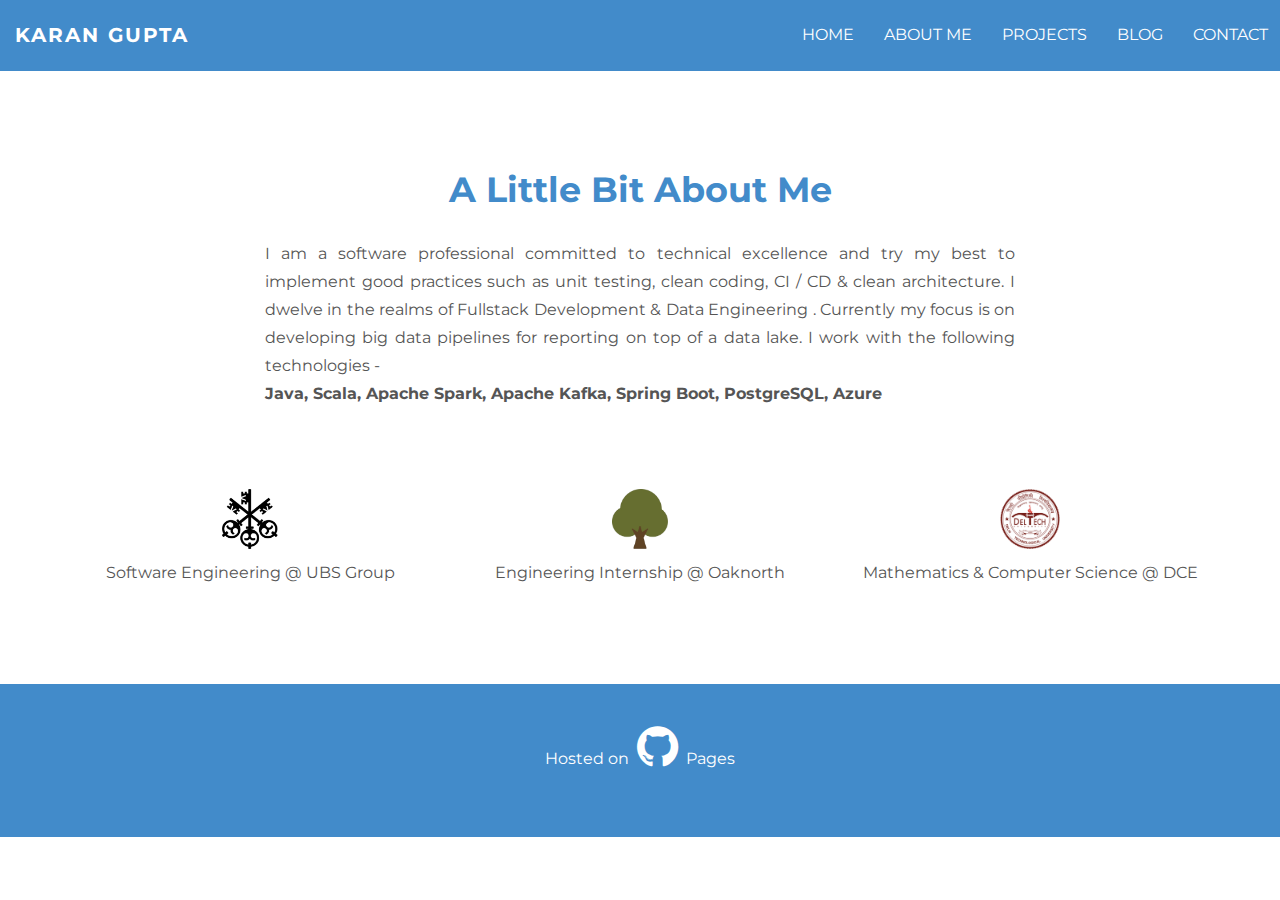
<file: about.html>
<!DOCTYPE html>
<html lang="en">

<head>
	<meta charset="utf-8">
	<meta http-equiv="X-UA-Compatible" content="IE=edge">
	<meta name="viewport" content="width=device-width, initial-scale=1.0">
	<meta name="description" content="">
	<meta name="author" content="">
	<link rel="shortcut icon" href="favicon.ico">
	<title>Karan Gupta</title>
	<link href="assets/css/bootstrap.css" rel="stylesheet">
	<link href="assets/css/main.css" rel="stylesheet">
	<link href="assets/css/font-awesome.css" rel="stylesheet">
</head>
<body>
	<div class="container">
	<div class="navbar navbar-inverse navbar-static-top">	
			<div class="navbar-header">
				<button name="navtog" type="button" class="navbar-toggle" data-toggle="collapse" data-target=".navbar-collapse">
					<span class="icon-bar"></span>
					<span class="icon-bar"></span>
					<span class="icon-bar"></span>
				</button>
				<a class="navbar-brand" href="index.html">
					 Karan Gupta

				</a>
			</div>
			<div class="navbar-collapse collapse">
				<ul class="nav navbar-nav navbar-right">
					<li>
						<a href="index.html">Home</a>
					</li>
					<li>
						<a href="about.html">About Me</a>
					</li>
					<li>
						<a href="projects.html">Projects</a>
					</li>
					<li>
                        <a href="blog.html">Blog</a>
                    </li>
					<li>
						<a href="contact.html">Contact</a>
					</li>
					
					<li>
						&nbsp;&nbsp;&nbsp;
					</li>
				</ul>
			</div>
		</div>
	</div>
    <div id="tech">
        <div class="container pt">
            <div class="row">
                <div class="col-lg-8 col-lg-offset-2">
                    <br>
                    <br>
                    <br>
                    <br>
                    <h1>A Little Bit About Me</h1>
                </div>
            </div>
                <div class="row">
                    <div class="col-lg-8 col-lg-offset-2">
                        <p style="text-align: justify;">I am a software professional committed to technical excellence and try my best to implement 
                            good practices such as unit testing, clean coding, 
                            CI / CD & clean architecture. I dwelve in the realms 
                            of Fullstack Development & Data Engineering . Currently my focus is on
                            developing big data pipelines for reporting on top of a data lake. I work with the following technologies - <br>
                            <b>Java, Scala, Apache Spark, Apache Kafka, Spring Boot, PostgreSQL, Azure</b><br>
                        
                        </p>
                    </div>
                </div>
                <br>
                <br>
                <div class="row">
                    <div class="col-lg-4">
                        <img src="assets/img/experience/ubs.png" height="60px" width="auto" alt="UBS AG" title="UBS AG" style="margin: 10px;">
                        <br><p>Software Engineering @ UBS Group</p>
                    </div>
                    <div class="col-lg-4">
                        <img src="assets/img/experience/oaknorth.png" height="60px" width="auto" alt="Oaknorth" title="Oaknorth" style="margin: 10px;">
                        <br><p>Engineering Internship @ Oaknorth</p>
                    </div>
                    <div class="col-lg-4">
                        <img src="assets/img/experience/education.png" height="60px" width="auto" alt="DCE" title="DCE" style="margin: 10px;">
                        <br><p>Mathematics & Computer Science @ DCE</p>
                    </div>
                </div>
            <br>
        </div>
    </div>
		
		<div id="footer">
			<div class="container">
				<div class="row centered">
					<p>Hosted on &nbsp;<i class="fa fa-github fa-3x"></i>&nbsp; Pages</p>
				</div>
			</div>
		</div>
		<script src="https://code.jquery.com/jquery-1.10.2.min.js"></script>
		<script src="https://cdnjs.cloudflare.com/ajax/libs/twitter-bootstrap/3.1.0/js/bootstrap.min.js" integrity="sha256-A783Hjykc5z+a+ph8BJrfLuU5HE+lwZR+azVrLPZ45k=" crossorigin="anonymous"></script>

	
</body>
</html>
</file>
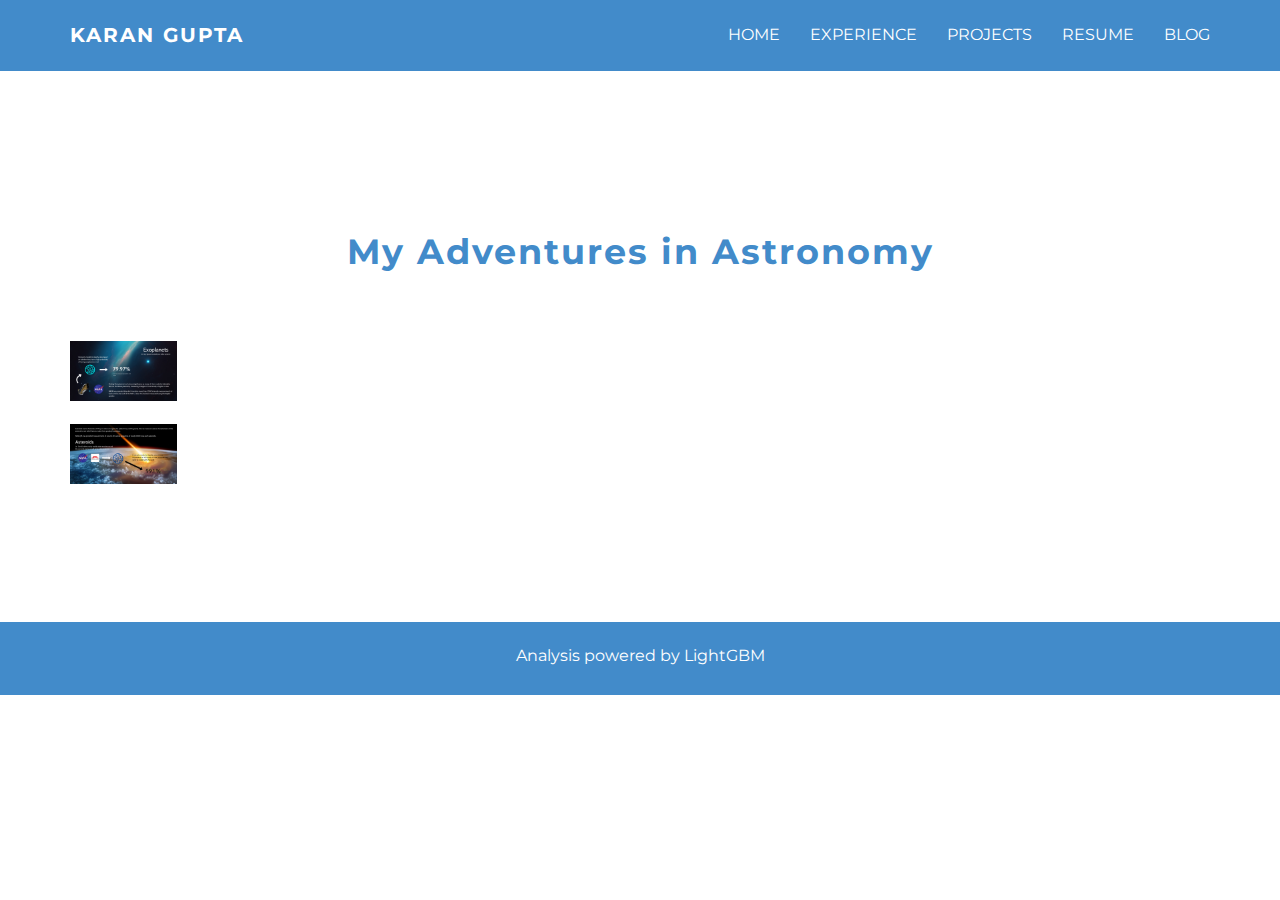
<file: astronomy.html>
<!DOCTYPE html>
<html lang="en">

<head>
	<meta charset="utf-8">
	<meta http-equiv="X-UA-Compatible" content="IE=edge">
	<meta name="viewport" content="width=device-width, initial-scale=1.0">
	<meta name="description" content="">
	<meta name="author" content="">
	<link rel="shortcut icon" href="favicon.ico">
	<title>Karan Gupta</title>
	<link href="assets/css/bootstrap.css" rel="stylesheet">
	<link href="assets/css/main.css" rel="stylesheet">
	<link href="assets/css/font-awesome.css" rel="stylesheet">
	<script src="https://code.jquery.com/jquery-1.10.2.min.js"></script>
	
</head>

<body>
	<div class="navbar navbar-inverse navbar-static-top">
		<div class="container">
			<div class="navbar-header">
				<button type="button" class="navbar-toggle" data-toggle="collapse" data-target=".navbar-collapse">
					<span class="icon-bar"></span>
					<span class="icon-bar"></span>
					<span class="icon-bar"></span>
				</button>
				<a class="navbar-brand" href="index.html">KARAN GUPTA</a>
			</div>
			<div class="navbar-collapse collapse">
				<ul class="nav navbar-nav navbar-right">
					
					<li>
						<a href="#ww">Home</a>
					</li>
					<li>
						<a href="#exp">Experience</a>
						
					<li>
						<a href="#projects">Projects</a>
					</li>
					<li>
						<a href="https://drive.google.com/file/d/0B3jKXtQgjy_7RzNjZFBQbjNWZW8/view">Resume</a>
					</li>
					<li>
						<a href="https://medium.com/@compscikaran">Blog</a>
					</li>
					
					
				</ul>
			</div>
		</div>
	</div>

		<br>
		<br>
		<br>
<div id="ww">
		<div class="container">
			<div class="row">
				<div class="col-lg-8 col-lg-offset-2 centered">
					<br>
					<br>
					<h1 class="nametag">My Adventures in Astronomy</h1>
				</div>
			</div>
			<div class="row">
				<div class="col-lg-12">
					<a href="https://github.com/compscikaran/exoplanethunting">
					<img class="img-responsive" src="assets/img/exoplanets.png" alt="" />
					</a>
				</div>
			</div>
			<br>
			<div class="row">
				<div class="col-lg-12">
					<a href="https://github.com/compscikaran/asteroidrisk">
					<img class="img-responsive" src="assets/img/asteroids.png" alt="" />
					</a>
				</div>
			</div>			
		</div>
</div>
		
		<br>
		<br>
		<br>
		<div id="footer">
			<div class="container">
				<div class="row">
					<p style="text-align:center"> Analysis powered by LightGBM </p>
				</div>
				
			</div>
		</div>
		<script src="assets/js/bootstrap.min.js"></script>
		<script>
			$(function () {
				$('a[href*=#]:not([href=#])').click(function () {
					if (location.pathname.replace(/^\//, '') == this.pathname.replace(/^\//, '') && location.hostname == this.hostname) {
						var target = $(this.hash);
						target = target.length ? target : $('[name=' + this.hash.slice(1) + ']');
						if (target.length) {
							$('html,body').animate({
								scrollTop: target.offset().top
							}, 500);
							return false;
						}
					}
				});
			});
		</script>
</body>

</html>
</file>
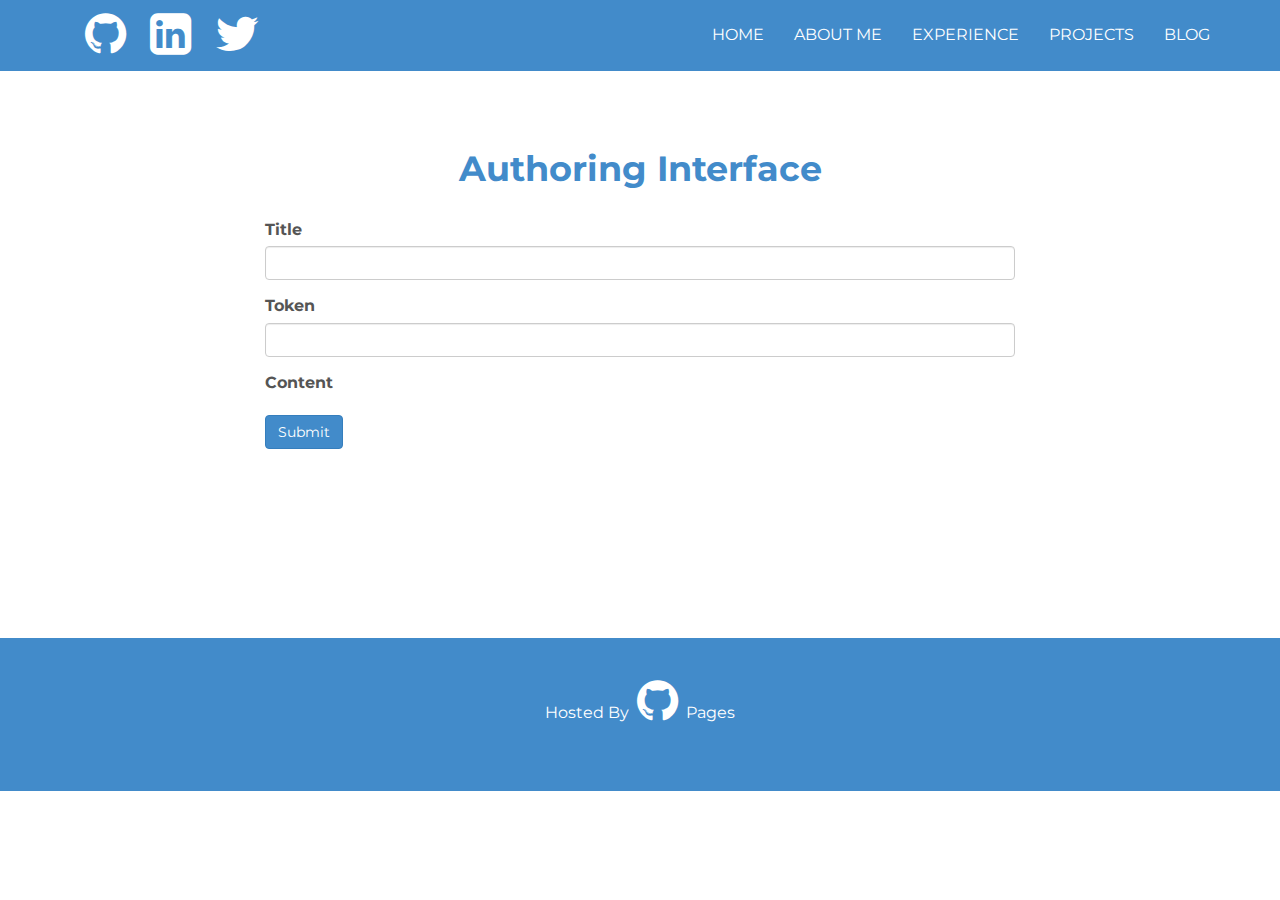
<file: authoring.html>
<!DOCTYPE html>
<html lang="en">

<head>
	<meta charset="utf-8">
	<meta http-equiv="X-UA-Compatible" content="IE=edge">
	<meta name="viewport" content="width=device-width, initial-scale=1.0">
	<meta name="description" content="">
	<meta name="author" content="">
	<link rel="shortcut icon" href="favicon.ico">
	<title>Karan Gupta</title>
	<link href="assets/css/bootstrap.css" rel="stylesheet">
	<link href="assets/css/main.css" rel="stylesheet">
    <link href="assets/css/font-awesome.css" rel="stylesheet">
    <link href="https://cdn.quilljs.com/1.3.6/quill.snow.css" rel="stylesheet">
</head>
<body>
	<div class="navbar navbar-inverse navbar-static-top">
		<div class="container">
			<div class="navbar-header">
				<button type="button" class="navbar-toggle" data-toggle="collapse" data-target=".navbar-collapse">
					<span class="icon-bar"></span>
					<span class="icon-bar"></span>
					<span class="icon-bar"></span>
				</button>
				<a class="navbar-brand" href="index.html">
						<a href="https://github.com/compscikaran" id="icon">
							<i class="fa fa-github fa-3x"></i>
						</a>&nbsp;&nbsp;&nbsp;&nbsp;
						<a href="https://www.linkedin.com/in/compscikaran/" id="icon">
							<i class="fa fa-linkedin-square fa-3x"></i>
						</a>&nbsp;&nbsp;&nbsp;&nbsp;
						<a href="https://twitter.com/compscikaran" id="icon">
							<i class="fa fa-twitter fa-3x"></i>
						</a>
				</a>
			</div>
			<div class="navbar-collapse collapse">
				<ul class="nav navbar-nav navbar-right">
					<li>
						<a href="index.html#ww">Home</a>
					</li>
					<li>
						<a href="index.html#tech">About Me</a>
					</li>
					<li>
						<a href="index.html#work">Experience</a>
					</li>
					<li>
						<a href="index.html#projects">Projects</a>
					</li>	
					<li>
						<a href="blog.html">Blog</a>
					</li>		
				</ul>
			</div>
		</div>
	</div>
	<div id="ww">
		<div class="container pt">
			<div class="row">
				<div class="col-lg-8 col-lg-offset-2 ">
                    <h1>Authoring Interface</h1>
                    <form id="newpost" action="javascript:console.log('Submitting Form ...');">
                        <div class="form-group">
                            <label for="title">Title</label><br>
                            <input type="text" class="form-control" id="title" name="title"/>
						</div>
						<div class="form-group">
                            <label for="token">Token</label><br>
                            <input type="text" class="form-control" id="token" name="token"/>
                        </div>
                        <div class="form-group">
                            <label for="content">Content</label><br>
                            <div id="editor-container">
                            </div>
                        </div>
                        <button type="submit" class="btn btn-primary">Submit</button>
                    </form>
				</div>	
            </div>
        </div>
        </div>
		<br>
		<br>
		<br>
		<div id="footer">
			<div class="container">
				<div class="row centered">
					<p>Hosted By &nbsp;<i class="fa fa-github fa-3x"></i>&nbsp; Pages</p>
				</div>
			</div>
		</div>
		<script src="https://code.jquery.com/jquery-1.10.2.min.js"></script>
		<script src="https://cdnjs.cloudflare.com/ajax/libs/twitter-bootstrap/3.1.0/js/bootstrap.min.js" integrity="sha256-A783Hjykc5z+a+ph8BJrfLuU5HE+lwZR+azVrLPZ45k=" crossorigin="anonymous"></script>	
        <script src="https://cdn.quilljs.com/1.3.6/quill.js"></script>
        <script src="assets/quill.js"></script>
		<script src="assets/base.js"></script>
		<script src="assets/addpost.js"></script>
    </body>
</html>
</file>
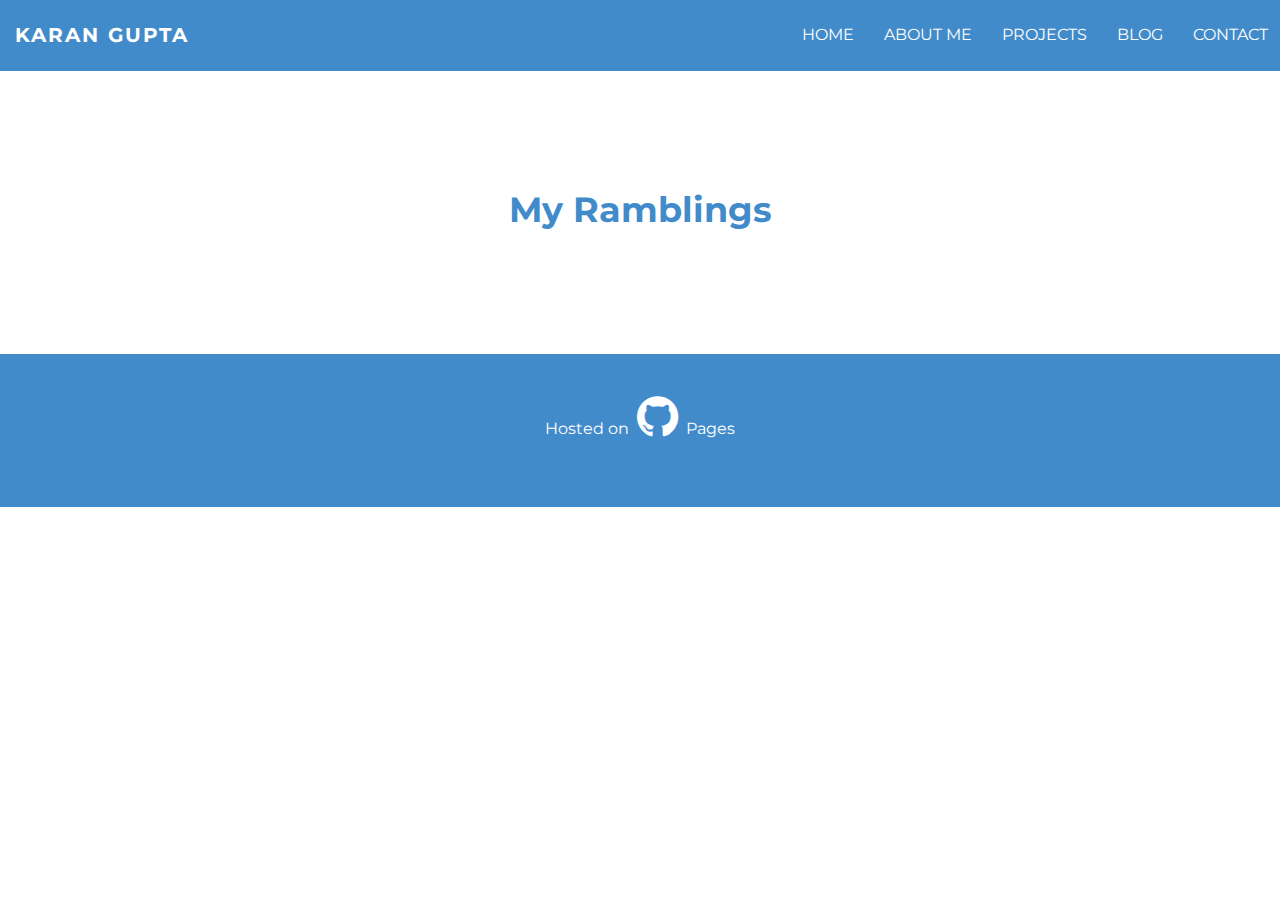
<file: blog.html>
<!DOCTYPE html>
<html lang="en">

<head>
	<meta charset="utf-8">
	<meta http-equiv="X-UA-Compatible" content="IE=edge">
	<meta name="viewport" content="width=device-width, initial-scale=1.0">
	<meta name="description" content="">
	<meta name="author" content="">
	<link rel="shortcut icon" href="favicon.ico">
	<title>Karan Gupta</title>
	<link href="assets/css/bootstrap.css" rel="stylesheet">
	<link href="assets/css/main.css" rel="stylesheet">
	<link href="assets/css/font-awesome.css" rel="stylesheet">
</head>
<body>
	<div class="container">
	<div class="navbar navbar-inverse navbar-static-top">	
			<div class="navbar-header">
				<button name="navtog" type="button" class="navbar-toggle" data-toggle="collapse" data-target=".navbar-collapse">
					<span class="icon-bar"></span>
					<span class="icon-bar"></span>
					<span class="icon-bar"></span>
				</button>
				<a class="navbar-brand" href="index.html">
					 Karan Gupta
					
				</a>
			</div>
			<div class="navbar-collapse collapse">
				<ul class="nav navbar-nav navbar-right">
					<li>
						<a href="index.html">Home</a>
					</li>
					<li>
						<a href="about.html">About Me</a>
					</li>
					<li>
						<a href="projects.html">Projects</a>
					</li>
					<li>
                        <a href="blog.html">Blog</a>
                    </li>
					<li>
						<a href="contact.html">Contact</a>
					</li>
					
					<li>
						&nbsp;&nbsp;&nbsp;
					</li>
				</ul>
			</div>
		</div>
	</div>
	<div id="ww">
		<div class="container">
			<div class="row">
				<div class="col-lg-10 col-lg-offset-1">
					<br>
                    <br>
                    <br>
                    <br>
					<h1>My Ramblings</h1><br>
                </div>
			</div>        
			<div class="row">
				<div class="col-lg-8 col-lg-offset-2" id="bloglist" style="text-align: center;">

				</div>
			</div>
		</div>
	</div>
		
		<div id="footer">
			<div class="container">
				<div class="row centered">
					<p>Hosted on &nbsp;<i class="fa fa-github fa-3x"></i>&nbsp; Pages</p>
				</div>
			</div>
		</div>
		<script src="https://code.jquery.com/jquery-1.10.2.min.js"></script>
		<script src="https://cdnjs.cloudflare.com/ajax/libs/twitter-bootstrap/3.1.0/js/bootstrap.min.js" integrity="sha256-A783Hjykc5z+a+ph8BJrfLuU5HE+lwZR+azVrLPZ45k=" crossorigin="anonymous"></script>
        <script src="assets/js/blog.js"></script>
</body>
</html>
</file>
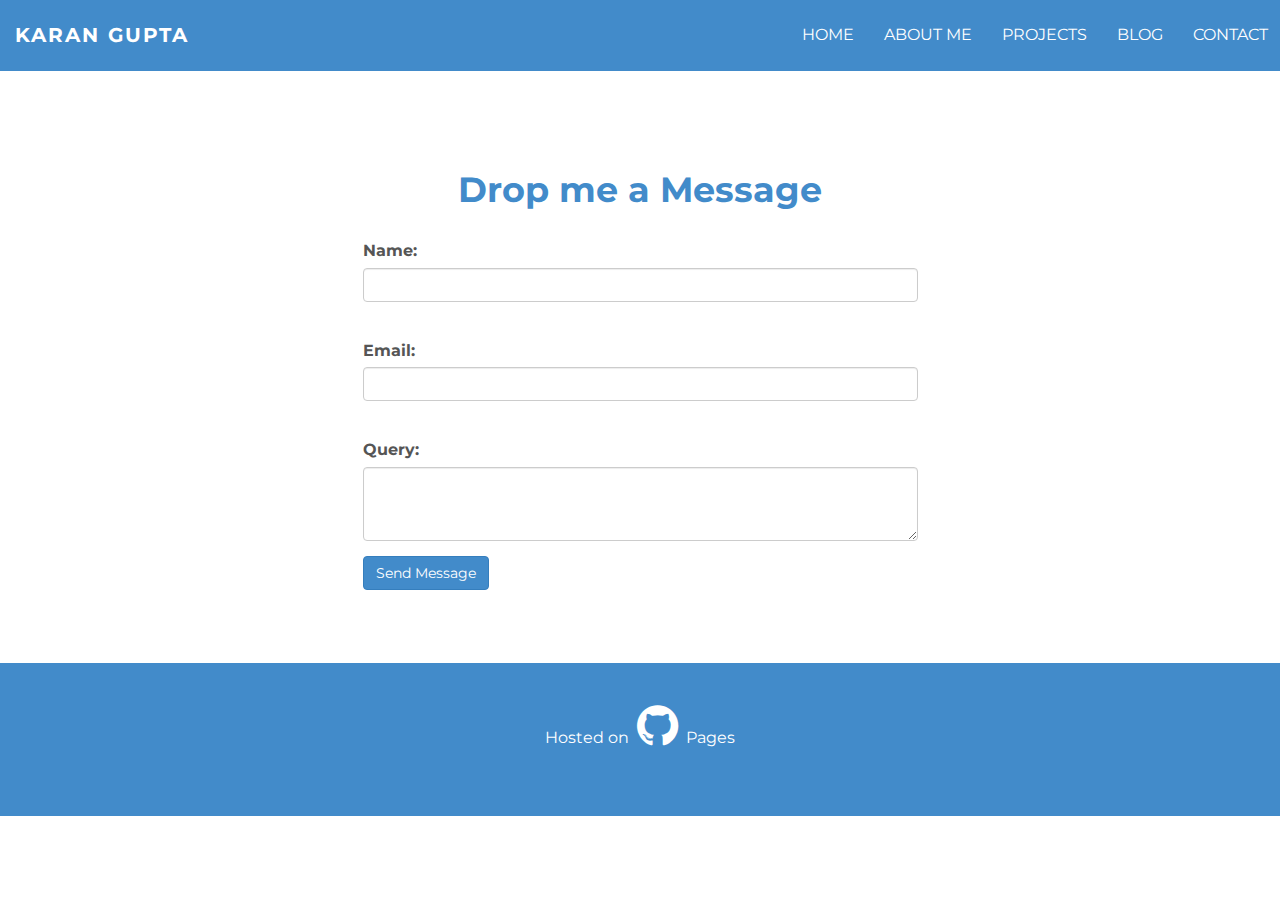
<file: contact.html>
<!DOCTYPE html>
<html lang="en">

<head>
	<meta charset="utf-8">
	<meta http-equiv="X-UA-Compatible" content="IE=edge">
	<meta name="viewport" content="width=device-width, initial-scale=1.0">
	<meta name="description" content="">
	<meta name="author" content="">
	<link rel="shortcut icon" href="favicon.ico">
	<title>Karan Gupta</title>
	<link href="assets/css/bootstrap.css" rel="stylesheet">
	<link href="assets/css/main.css" rel="stylesheet">
	<link href="assets/css/font-awesome.css" rel="stylesheet">
</head>
<body>
	<div class="container">
	<div class="navbar navbar-inverse navbar-static-top">	
			<div class="navbar-header">
				<button type="button" class="navbar-toggle" data-toggle="collapse" data-target=".navbar-collapse">
					<span class="icon-bar"></span>
					<span class="icon-bar"></span>
					<span class="icon-bar"></span>
				</button>
				<a class="navbar-brand" href="index.html">
					 Karan Gupta
		
				</a>
			</div>
			<div class="navbar-collapse collapse">
				<ul class="nav navbar-nav navbar-right">
					<li>
						<a href="index.html">Home</a>
					</li>
					<li>
						<a href="about.html">About Me</a>
					</li>
					<li>
						<a href="projects.html">Projects</a>
					</li>
					<li>
                        <a href="blog.html">Blog</a>
                    </li>
					<li>
						<a href="contact.html">Contact</a>
					</li>
				
						&nbsp;&nbsp;&nbsp;
					</li>
				</ul>
			</div>
		</div>
	</div>
	<br>
	<br>
	<br>
	<br>
		<div id="tech">
			<div class="container pt">
                    <div class="row">
						<div class="col-lg-8 col-lg-offset-2">
                            <h1>Drop me a Message</h1>
                        </div>
                    </div>
					<div class="row">
                        <div class="col-lg-6 col-lg-offset-3" style="text-align: left;">
                            <form action="https://getsimpleform.com/messages?form_api_token=657c6342a2e3924e50366b62f56b1257" method="post">
                                <!-- the redirect_to is optional, the form will redirect to the referrer on submission -->
                                 <!-- all your input fields here.... -->
                                <div class="form-group">
                                    <label for="name">Name: </label>
                                    <input class="form-control" type='text' name='name' /><br>
                                </div>
                                <div class="form-group">
                                    <label for="name">Email: </label>
                                    <input class="form-control" type='email' name='email' /><br>
                                </div>
                                <div class="form-group">
                                    <label for="name">Query: </label>
                                    <textarea class="form-control" rows="3" name="query"></textarea>
                                </div>
                                    <button type="submit" class="btn btn-primary">Send Message</button>
                              </form>
                        </div>
			        </div>
        </div>
        </div>
		
	
		<br>
		<div id="footer">
			<div class="container">
				<div class="row centered">
					<p>Hosted on &nbsp;<i class="fa fa-github fa-3x"></i>&nbsp; Pages</p>
				</div>
			</div>
		</div>
		<script src="https://code.jquery.com/jquery-1.10.2.min.js"></script>
		<script src="https://cdnjs.cloudflare.com/ajax/libs/twitter-bootstrap/3.1.0/js/bootstrap.min.js" integrity="sha256-A783Hjykc5z+a+ph8BJrfLuU5HE+lwZR+azVrLPZ45k=" crossorigin="anonymous"></script>
		
</body>
</html>
</file>
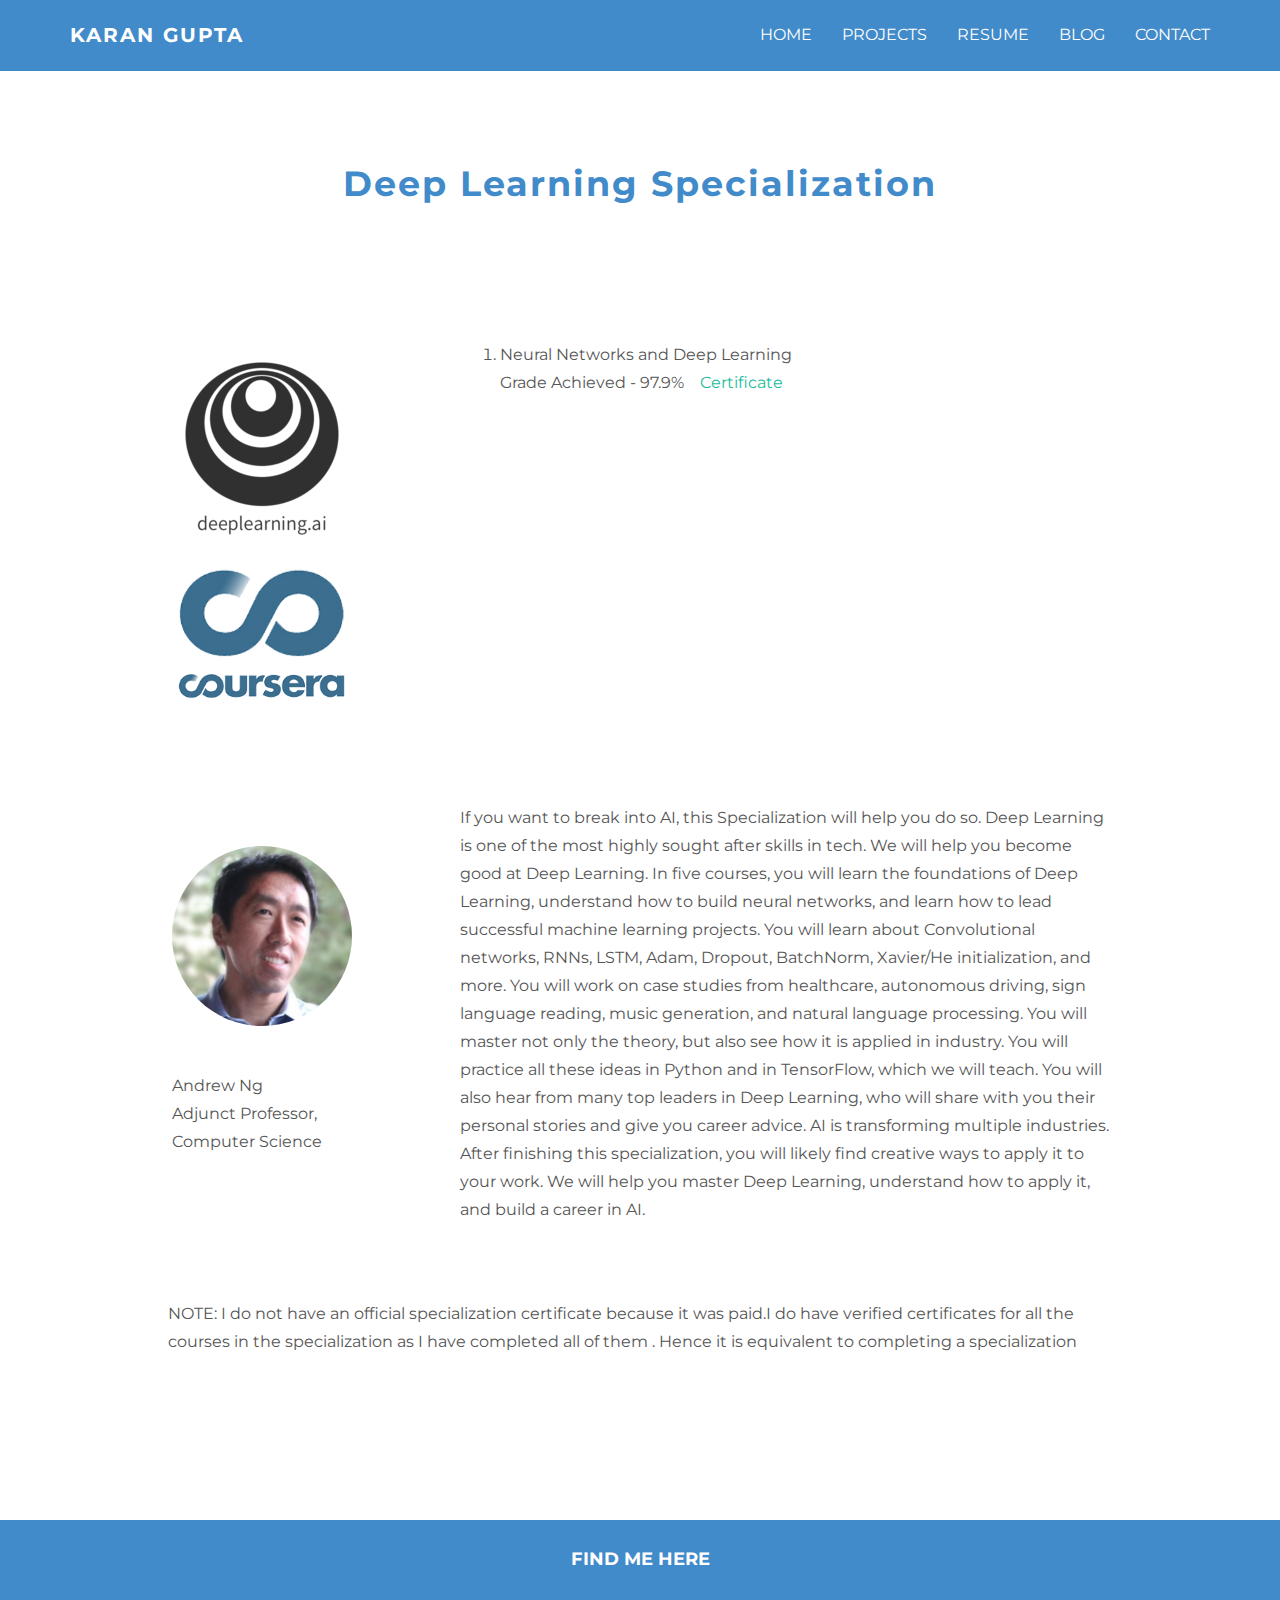
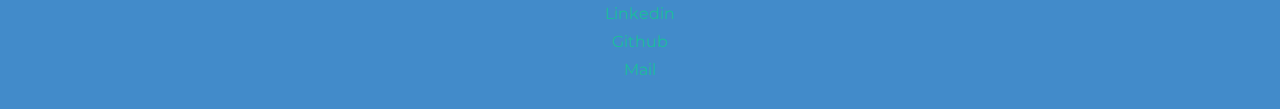
<file: deeplearning.html>
<!DOCTYPE html>
<html lang="en">

<head>
	<meta charset="utf-8">
	<meta http-equiv="X-UA-Compatible" content="IE=edge">
	<meta name="viewport" content="width=device-width, initial-scale=1.0">
	<meta name="description" content="">
	<meta name="author" content="">
	<link rel="shortcut icon" href="favicon.ico">
	<title>Karan Gupta</title>
	<link href="assets/css/bootstrap.css" rel="stylesheet">
	<link href="assets/css/main.css" rel="stylesheet">
	<script src="https://code.jquery.com/jquery-1.10.2.min.js"></script>
	
</head>

<body>
	<div class="navbar navbar-inverse navbar-static-top">
		<div class="container">
			<div class="navbar-header">
				<button type="button" class="navbar-toggle" data-toggle="collapse" data-target=".navbar-collapse">
					<span class="icon-bar"></span>
					<span class="icon-bar"></span>
					<span class="icon-bar"></span>
				</button>
				<a class="navbar-brand" href="index.html">KARAN GUPTA</a>
			</div>
			<div class="navbar-collapse collapse">
				<ul class="nav navbar-nav navbar-right">
					<li>
						<a href="index.html">Home</a>
					</li>
					<li>
						<a href="projects.html">Projects</a>
					</li>
					<li>
						<a href="https://drive.google.com/file/d/0B3jKXtQgjy_7RzNjZFBQbjNWZW8/view">Resume</a>
					</li>
					<li>
						<a href="https://medium.com/@compscikaran">Blog</a>
					</li>
					<li>
						<a href="#footer">Contact</a>
					</li>
					
				</ul>
			</div>
		</div>
	</div>

	<div id="ww">
		<div class="container">
			<div class="row">
				<div class="col-lg-8 col-lg-offset-2 centered">
					<br><br>
					<h1 class="nametag">Deep Learning Specialization</h1>
					
				</div>
			</div>
			<div class="row">
				<div class="col-lg-1"></div>
				<div class="col-lg-3 centered">
					<br><br><br>
					<img src="assets/img/deeplearning.png" class="img-responsive" style="width:180px;height:auto;"/>
					<img src="assets/img/coursera.png" class="img-responsive" style="width:180px;height:auto;"/>
				</div>
				<div class="col-lg-7">
					<br><br><br>
					
						<ol>
							<li>
								<p>
									Neural Networks and Deep Learning
									<br>
									Grade Achieved - 97.9% &nbsp;&nbsp;
									
									<a href="https://www.coursera.org/account/accomplishments/verify/M2JBEFMBV94A">Certificate</a>
								</p>
							</li>
						</ol>
						<br><br>
					
					<br>
				</div>
				<div class="col-lg-1"></div>
			</div>
			<div class="row">
				<div class="col-lg-1"></div>
				<div class="col-lg-3 centered">
						<br><br><br>
						<img src="assets/img/andrewng.png" class="img-responsive" style="width:180px;height:auto;border-radius: 90px"/>
						<br><br>
						<p style="text-align: left">Andrew Ng<br>
								Adjunct Professor, <br>Computer Science</p>
					</div>
				<div class="col-lg-7">
						<br><br>
						<p style="text-align: left">
								If you want to break into AI, this Specialization will help you do so. 
								Deep Learning is one of the most highly sought after skills in tech. We will 
								help you become good at Deep Learning. In five courses, you will learn the 
								foundations of Deep Learning, understand how to build neural networks, and 
								learn how to lead successful machine learning projects. You will learn about 
								Convolutional networks, RNNs, LSTM, Adam, Dropout, BatchNorm, Xavier/He 
								initialization, and more. You will work on case studies from healthcare, 
								autonomous driving, sign language reading, music generation, and natural 
								language processing. You will master not only the theory, but also see how it 
								is applied in industry. You will practice all these ideas in Python and in 
								TensorFlow, which we will teach. You will also hear from many top leaders in 
								Deep Learning, who will share with you their personal stories and give you career
								advice. AI is transforming multiple industries. After finishing this 
								specialization, you will likely find creative ways to apply it to your work. 
								We will help you master Deep Learning, understand how to apply it, and build a 
								career in AI.
							<br><br>
						</p>
						<br>
					</div>		
					<div class="col-lg-1"></div>		
			</div>
			<div class="row">
				<div class="col-lg-10 col-lg-offset-1">
					<p>NOTE: I do not have an official specialization certificate because 
						it was paid.I do have verified certificates for all the courses in the specialization
						as I have completed all of them . 
						Hence it is equivalent to completing a specialization
					</p>
				</div>
			</div>
		</div>
		
		</div>
		<br>
		<br>
		<br>
		<div id="footer">
			<div class="container">
				<div class="row">
					<div class="col-lg-4"></div>
					<div class="col-lg-4" style="text-align:center">
						<h4>Find Me Here</h4>
						<p>
							<a href="https://www.linkedin.com/in/compscikaran/">Linkedin</a>
							<br/>
							<a href="https://github.com/compscikaran">Github</a>
							<br/>
                            <a href="mailto:karangupta184@outlook.com?Subject=Website Query">Mail</a>
                        </p>
					</div>
					<div class="col-lg-4"></div>
				</div>
				
			</div>
		</div>
		<script src="assets/js/bootstrap.min.js"></script>
		<script>
			$(function () {
				$('a[href*=#]:not([href=#])').click(function () {
					if (location.pathname.replace(/^\//, '') == this.pathname.replace(/^\//, '') && location.hostname == this.hostname) {
						var target = $(this.hash);
						target = target.length ? target : $('[name=' + this.hash.slice(1) + ']');
						if (target.length) {
							$('html,body').animate({
								scrollTop: target.offset().top
							}, 500);
							return false;
						}
					}
				});
			});
		</script>
</body>

</html>
</file>
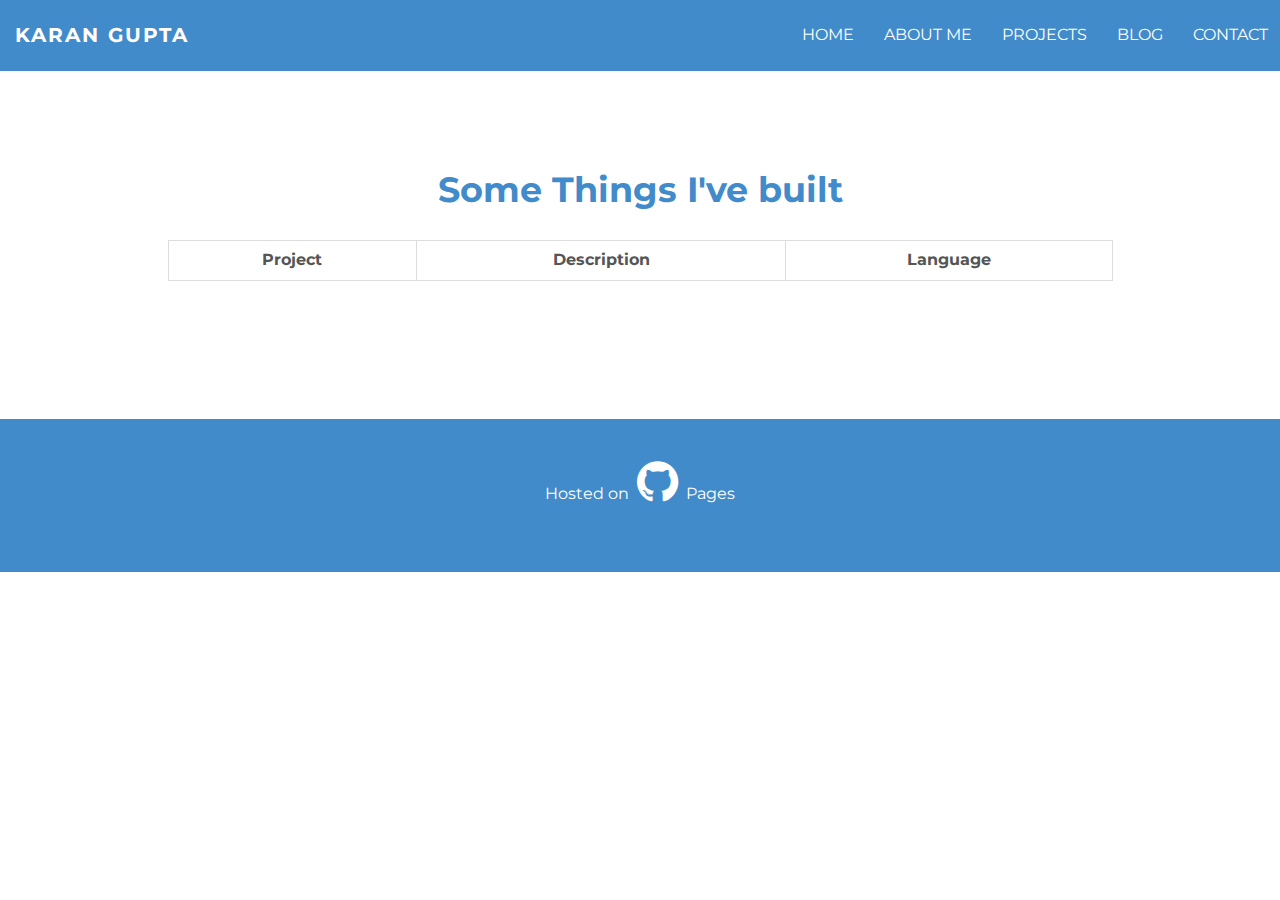
<file: projects.html>
<!DOCTYPE html>
<html lang="en">

<head>
	<meta charset="utf-8">
	<meta http-equiv="X-UA-Compatible" content="IE=edge">
	<meta name="viewport" content="width=device-width, initial-scale=1.0">
	<meta name="description" content="">
	<meta name="author" content="">
	<link rel="shortcut icon" href="favicon.ico">
	<title>Karan Gupta</title>
	<link href="assets/css/bootstrap.css" rel="stylesheet">
	<link href="assets/css/main.css" rel="stylesheet">
	<link href="assets/css/font-awesome.css" rel="stylesheet">
</head>
<body>
	<div class="container">
	<div class="navbar navbar-inverse navbar-static-top">	
			<div class="navbar-header">
				<button name="navtog" type="button" class="navbar-toggle" data-toggle="collapse" data-target=".navbar-collapse">
					<span class="icon-bar"></span>
					<span class="icon-bar"></span>
					<span class="icon-bar"></span>
				</button>
				<a class="navbar-brand" href="index.html">
					 Karan Gupta

				</a>
			</div>
			<div class="navbar-collapse collapse">
				<ul class="nav navbar-nav navbar-right">
					<li>
						<a href="index.html">Home</a>
					</li>
					<li>
						<a href="about.html">About Me</a>
					</li>
					<li>
						<a href="projects.html">Projects</a>
					</li>
					<li>
                        <a href="blog.html">Blog</a>
                    </li>
					<li>
						<a href="contact.html">Contact</a>
					</li>

					<li>
						&nbsp;&nbsp;&nbsp;
					</li>
				</ul>
			</div>
		</div>
	</div>
	
    <div id="projects">
        <div class="container pt">
            <div class="row">
                <div class="col-lg-10 col-lg-offset-1">
					<br>
                    <br>
                    <br>
                    <br>
					<h1>Some Things I've built</h1>
                </div>
            </div>
                    
            <div class="row">
                <div class="col-lg-10 col-lg-offset-1">
                <table id="projectlist" class="table table-bordered" style="text-align: center;">
                    <tr>
                        <th>Project</th>
                        <th>Description</th>
                        <th>Language</th>
                    </tr>
                </table>
                </div>
            </div>
        </div>
</div>
<br>
<br>
<br>
		<div id="footer">
			<div class="container">
				<div class="row centered">
					<p>Hosted on &nbsp;<i class="fa fa-github fa-3x"></i>&nbsp; Pages</p>
				</div>
			</div>
		</div>
		<script src="https://code.jquery.com/jquery-1.10.2.min.js"></script>
		<script src="https://cdnjs.cloudflare.com/ajax/libs/twitter-bootstrap/3.1.0/js/bootstrap.min.js" integrity="sha256-A783Hjykc5z+a+ph8BJrfLuU5HE+lwZR+azVrLPZ45k=" crossorigin="anonymous"></script>
        <script src="assets/js/github.js"></script>
	
</body>
</html>
</file>
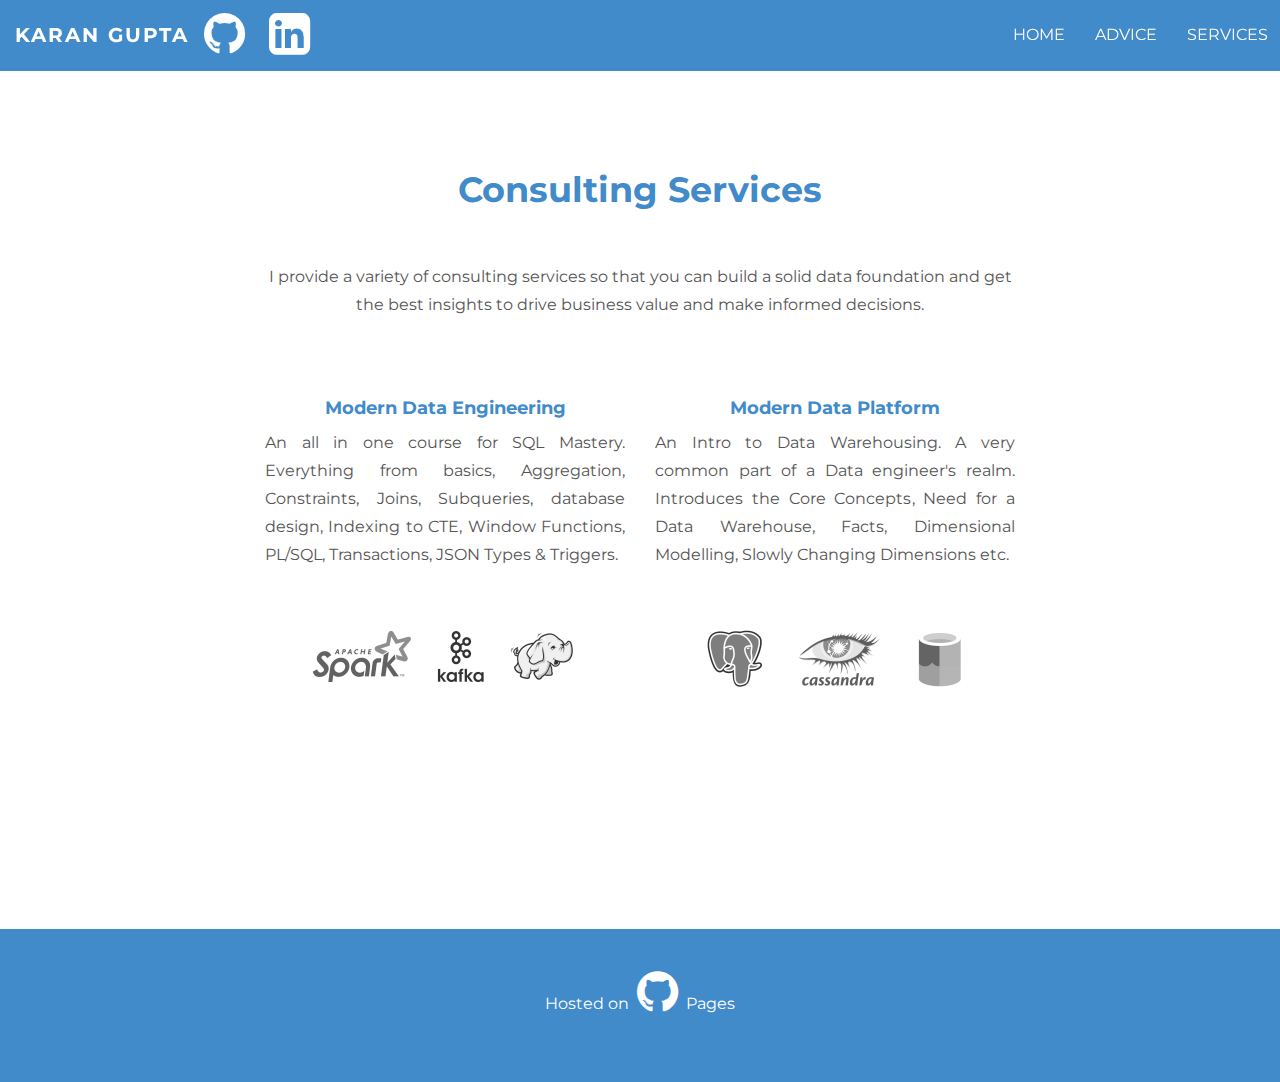
<file: services.html>
<!DOCTYPE html>
<html lang="en">

<head>
	<meta charset="utf-8">
	<meta http-equiv="X-UA-Compatible" content="IE=edge">
	<meta name="viewport" content="width=device-width, initial-scale=1.0">
	<meta name="description" content="">
	<meta name="author" content="">
	<link rel="shortcut icon" href="favicon.ico">
	<title>Karan Gupta</title>
	<link href="assets/css/bootstrap.css" rel="stylesheet">
	<link href="assets/css/main.css" rel="stylesheet">
	<link href="assets/css/font-awesome.css" rel="stylesheet">
</head>
<body>
	<div class="container">
	<div class="navbar navbar-inverse navbar-static-top">	
			<div class="navbar-header">
				<button type="button" class="navbar-toggle" data-toggle="collapse" data-target=".navbar-collapse">
					<span class="icon-bar"></span>
					<span class="icon-bar"></span>
					<span class="icon-bar"></span>
				</button>
				<a class="navbar-brand" href="index.html">
					 Karan Gupta
						<a href="https://github.com/compscikaran" id="icon">
							<i class="fa fa-github fa-3x"></i>
						</a>&nbsp;&nbsp;&nbsp;&nbsp;
						<a href="https://www.linkedin.com/in/compscikaran/" id="icon">
							<i class="fa fa-linkedin-square fa-3x"></i>
						</a>
					</a>&nbsp;&nbsp;&nbsp;&nbsp;
				</a>
			</div>
			<div class="navbar-collapse collapse">
				<ul class="nav navbar-nav navbar-right">
					<li>
						<a href="index.html#ww">Home</a>
					</li>
					<li>
						<a href="udemy.html">Advice</a>
					</li>
					<li>
						<a href="services.html">Services</a>
					</li>
					<li>
						&nbsp;&nbsp;&nbsp;
					</li>
				</ul>
			</div>
		</div>
	</div>
	<br>
	<br>
	<br>
	<br>
		<div id="tech">
			<div class="container pt">
					<div class="row">
						<div class="col-lg-8 col-lg-offset-2">
							<h1>Consulting Services</h1>
							
							<br>
							<p>
								I provide a variety of consulting services so that you can build a solid data foundation
								and get the best insights to drive business value and make informed decisions.
							</p>
						</div>
					</div>
					<br><br>
					<div class="row">
						<div class="col-lg-4 col-lg-offset-2">
							<a href="https://www.udemy.com/course/postgresql-from-zero-to-hero/">
							<h4>Modern Data Engineering</h4></a>
							<p style="text-align: justify;">
								An all in one course for SQL Mastery. Everything from basics, 
								Aggregation, Constraints, Joins, Subqueries, database design, 
								Indexing to CTE, Window Functions, PL/SQL, Transactions, JSON Types & Triggers. 
							</p>
						</div>
						<div class="col-lg-4 ">
							<a href="https://www.udemy.com/course/postgresql-from-zero-to-hero/">
							<h4>Modern Data Platform</h4></a>
							<p style="text-align: justify;">
							 An Intro to Data Warehousing. A very common part of a Data engineer's realm.
							 Introduces the Core Concepts, Need for a Data Warehouse, Facts, 
							 Dimensional Modelling, Slowly Changing Dimensions etc.	
							</p>
						</div>
					
					</div>
				
					<div class="row">
						
						<div class="col-lg-4 col-lg-offset-2">
							<img id="faded-image" src="assets/img/tech/1.png" width="300px" height="auto">
						</div>
						<div class="col-lg-4">
							<img id="faded-image" src="assets/img/tech/2.png" width="300px" height="auto">
						</div>
					</div>
					<br>
					<br>

					<br>
					<br>
			
					
				<br>
			</div>
		</div>
		
		<br>
		<br>
		<div id="footer">
			<div class="container">
				<div class="row centered">
					<p>Hosted on &nbsp;<i class="fa fa-github fa-3x"></i>&nbsp; Pages</p>
				</div>
			</div>
		</div>
		<script src="https://code.jquery.com/jquery-1.10.2.min.js"></script>
		<script src="https://cdnjs.cloudflare.com/ajax/libs/twitter-bootstrap/3.1.0/js/bootstrap.min.js" integrity="sha256-A783Hjykc5z+a+ph8BJrfLuU5HE+lwZR+azVrLPZ45k=" crossorigin="anonymous"></script>
		<script src="assets/scroller.js"></script>

</body>
</html>
</file>
<file: assets/css/main.css>
/*
 * Author: Carlos Alvarez
 * URL: http://alvarez.is
 *
 * Project Name: STANLEY - Free Bootstrap 3 Theme
 * Version: 1.0
 * URL: http://blacktie.co
 */

@import url(https://fonts.googleapis.com/css?family=Montserrat:400,700);

body {
  	background-color: #FFFFFF;
  	font-family: 'Montserrat', sans-serif;
    font-weight: 400;
    font-size: 16px;
    color: #555;

    -webkit-font-smoothing: antialiased;
    -webkit-overflow-scrolling: touch;
}

/* Titles */
h1, h2, h3, h4, h5, h6 {
	font-family: 'Montserrat', sans-serif;
    font-weight: 700;
    color: #428bca;
}

h1 {
	font-size: 35px;
	margin-top: 30px;
	margin-bottom: 30px;
	text-align: center;
}

h3 {
	text-align: center;
}


/* Paragraph & Typographic */
p {
    line-height: 28px;
    margin-bottom: 25px;
   
}


.nametag {
	font-weight: 700;
	letter-spacing: 2px;

}
/* Links */
a {
    color: #1abc9c;
    word-wrap: break-word;

    -webkit-transition: color 0.1s ease-in, background 0.1s ease-in;
    -moz-transition: color 0.1s ease-in, background 0.1s ease-in;
    -ms-transition: color 0.1s ease-in, background 0.1s ease-in;
    -o-transition: color 0.1s ease-in, background 0.1s ease-in;
    transition: color 0.1s ease-in, background 0.1s ease-in;
}

a:hover,
a:focus {
    color: #7b7b7b;
    text-decoration: none;
    outline: 0;
}

a:before,
a:after {
    -webkit-transition: color 0.1s ease-in, background 0.1s ease-in;
    -moz-transition: color 0.1s ease-in, background 0.1s ease-in;
    -ms-transition: color 0.1s ease-in, background 0.1s ease-in;
    -o-transition: color 0.1s ease-in, background 0.1s ease-in;
    transition: color 0.1s ease-in, background 0.1s ease-in;
}

 hr {
    display: block;
    height: 1px;
    border: 0;
    border-top: 1px solid #ccc;
    margin: 1em 0;
    padding: 0;
}


.navbar {
	text-transform: uppercase;
	margin-bottom: 0px;
	position: fixed;
	width: 100%;
	left: 0px;
	top: 0px;
}

.navbar-inverse {
	padding-bottom: 10px;
	padding-top: 10px;
}

.navbar-inverse {
	background-color: #428bca;
	border-color: #428bca;
}

.navbar-inverse .navbar-nav > li > a {
	color: white;
}

.navbar-inverse .navbar-nav > li > a:hover {
	color: #222222;
}

.navbar-brand {
	font-weight: 700;
	font-size: 20px;
	letter-spacing: 2px;
}

.navbar-inverse .navbar-brand {
	color: white;
}

.navbar-inverse .navbar-toggle {
	border-color: transparent;
}

.progress-bar-theme {
  background-color: #1abc9c;
}


/* Helpers */

.mt {
	margin-top: 40px;
	margin-bottom: 40px;
}

.pt {
	padding-top: 50px;
	padding-bottom: 50px;
}


/* +++++ WRAP SECTIONS +++++ */

#ww {
	padding-top: 70px;
	padding-bottom: 70px;
}


#footer {
	background-color: #428bca;
	padding-top: 20px; 
	width: 100%;
}

#footer p {
	color: white;
}

#footer h4 {
	color: white;
	text-transform: uppercase;
	padding-bottom: 20px;
}


/* +++++ Color Wraps / Blog Page +++++ */

#grey {
	padding-top: 60px;
	padding-bottom: 60px;
	background-color: #f2f2f2;
}

#white {
	padding-top: 60px;
	padding-bottom: 60px;
	background-color: #ffffff;
}

#port {
	padding: 15px;
}

/* Blog Date*/
bd {
	font-size: 12px;
	text-transform: uppercase;
	color: #d2d2d2;
	font-weight: 700;
}

/* Blog Author*/
ba {
	font-size: 12px;
	text-transform: uppercase;
}

/* Blog Quote */
.bq {
	font-size: 22px;
	padding-top: 30px;
}

/* Blog Tags */
bt {
	font-size: 12px;
}

/* ================== PORTFOLIO IMAGES HOVER EFFECT ================== */
/* Effects also are controled by hover.zoom.js */
.zoom { 
    display:block; 
    position:relative; 
    overflow:hidden; 
    background:transparent url(../img/loader.gif) no-repeat center;
}


    .zoomOverlay {
        position:absolute;
        top:0; left:0;
        bottom:0; right:0;
        display:none;
        background-image:url(../img/zoom.png);
        background-repeat:no-repeat;
        background-position:center;
    }

.zoom2 {
	opacity: 1;
}

.zoom2:hover {
	opacity: 0.5;
}

/* glyphicon Configuration */

.glyphicon {
	font-size: 40px;
	color: #1abc9c;
}

.projectbanner {
	box-shadow: 0 4px 8px 0 rgba(0, 0, 0, 0.2), 0 6px 20px 0 rgba(0, 0, 0, 0.19);
	margin:20px;
	margin-left: -2px;
    margin-right: -2px;
}

#projects {
}

#faded-image {
	opacity: 0.8;
	filter: grayscale(100%);
}

#icon {
	color: white;
}

.about-me {
	text-align: justify;
}

#work {
	text-align: center;
}

#tech {
	text-align: center;
}
#projects {
	text-align: center;
}

th {
	text-align: center;
}

.centered {
	min-height: 20px;
	padding: 19px;
	margin-bottom: 20px;
	border-radius: 4px;
	text-align: center;
  }

  #logos {
	  text-align: center;
  }

  .published {
	text-align: center;
  }

  .nodec {
	  text-decoration: none;
	  color:#428bca;
  }

  .aligncenter {
	  text-align: center;
  }
 
  .logo {
	  min-width: 200px;
  }
</file>
